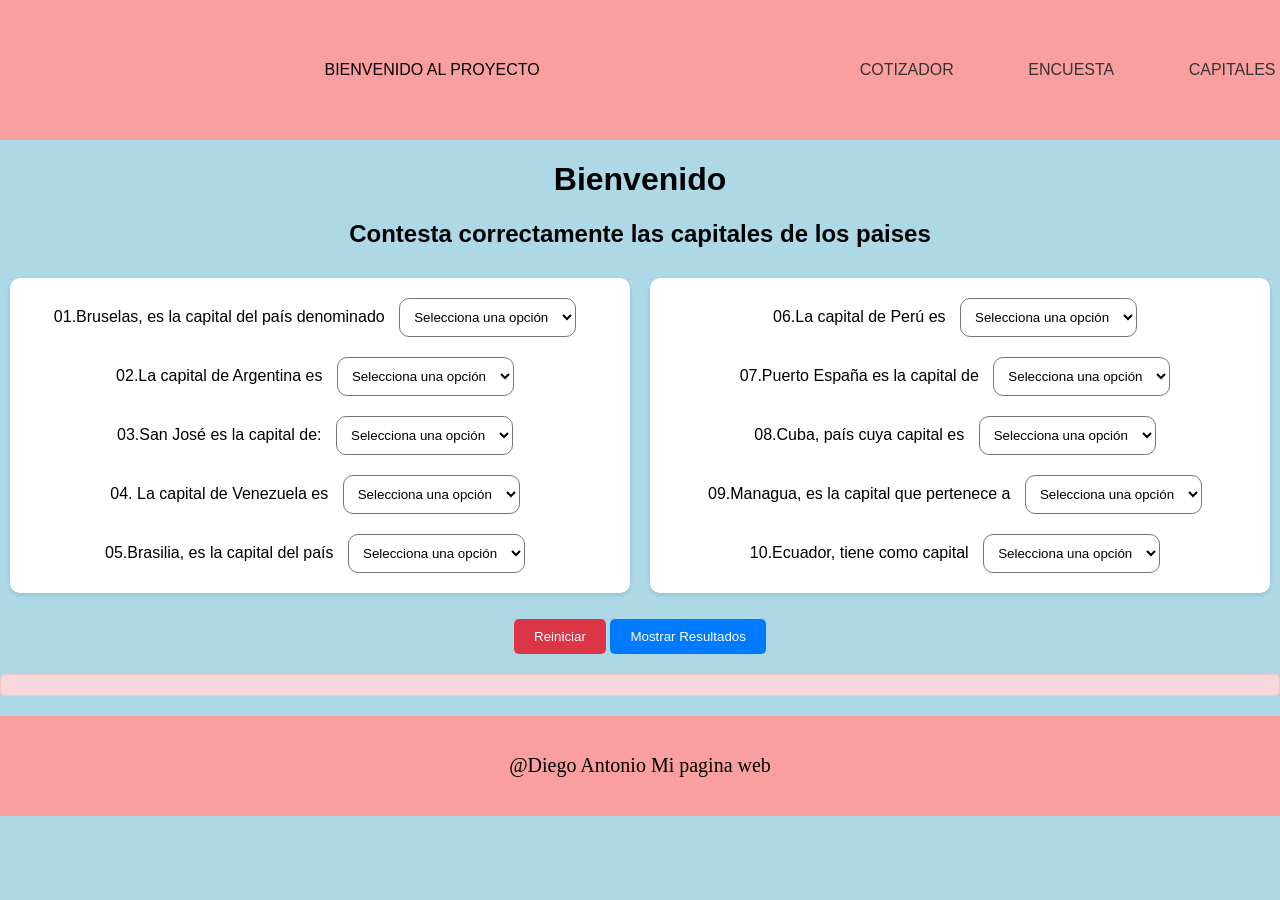
<file: combobox.html>
<!DOCTYPE html>
<html>
<head>
  <meta charset="utf-8">
  <title>Capitales de Países</title>
  <link rel="stylesheet" href="css/styles.css">
  <link rel="stylesheet" href="css/nuevo3.css">
  <link rel="stylesheet" href="css/por.css">
</head>

<body>
  <div class="top-container">
     
    <p>BIENVENIDO AL PROYECTO</p> <!-- Texto "POLLOS HERMANOS" -->
    <div >
      <nav class="navigation navbar navbar-expand-md navbar-dark ">
       
         <div class="collapse navbar-collapse" id="navbarsExample04">
            <ul class="navbar-nav mr-auto">
               <li >
                  <a class="nav-link" href="customizador.html">Cotizador</a>
               </li>
               <li >
                  <a class="nav-link1" href="inicio.html">Encuesta</a>
               </li>
               <li >
                  <a class="nav-link2" href="combobox.html">Capitales</a>
               </li>
              
            </ul>
         </div>
      </nav>
   </div>
</div>
<h1>Bienvenido</h1> <!-- Título en inglés -->
<h2>Contesta correctamente las capitales de los paises</h2>
  <div id="container" class="flex-container">
    <div class="left-column">
      <div class="question-container">
    <label for="pregunta1">01.Bruselas, es la capital del país denominado</label>
    <select name="respuesta1" id="pregunta1" class="question">
      <option value="">Selecciona una opción</option>
      <option value="incorrect">Guatemala</option>
          <option value="correct">Bélgica</option>
          <option value="incorrect">Buenos Aires</option>
          <option value="incorrect">Puerto Rico</option>
    </select>
    <span id="icon1"></span>
    <div id="feedback1"></div>

    <label for="pregunta2">02.La capital de Argentina es</label>
    <select name="respuesta2" id="pregunta2" class="question" >
      <option value="">Selecciona una opción</option>
      <option value="incorrect">Guatemala</option>
      <option value="incorrect">Belmopán</option>
      <option value="correct">Buenos Aires</option>
      <option value="incorrect">Puerto Rico</option>
    </select>
    <span id="icon2"></span>
    <div id="feedback2"></div>

    
    <label for="pregunta3">03.San José es la capital de:</label>
    <select name="respuesta3" id="pregunta3" class="question">
      <option value="">Selecciona una opción</option>
      <option value="incorrect">Brazil</option>
      <option value="incorrect">Argentina</option>
      <option value="correct">Puerto Rico</option>
      <option value="incorrect">Venezuela</option>
    </select>
    <span id="icon3"></span>
    <div id="feedback3"></div>
    
    <label for="pregunta4">04. La capital de Venezuela es</label>
    <select name="respuesta4" id="pregunta4" class="question" >
      <option value="">Selecciona una opción</option>
      <option value="incorrect">Tegucigalpa</option>
      <option value="incorrect">Managua</option>
      <option value="incorrect">panama</option>
      <option value="correct">Caracas</option>
    </select>
    <span id="icon4"></span>
    <div id="feedback4"></div>


   
    <label for="pregunta5">05.Brasilia, es la capital del país</label>
    <select name="respuesta5" id="pregunta5" class="question" >
      <option value="">Selecciona una opción</option>
      <option value="correct">Brazil</option>
      <option value="incorrect">Ecuador</option>
      <option value="incorrect">Paraguay</option>
      <option value="incorrect">Perú</option>
    </select>
    <span id="icon5"></span>
    <div id="feedback5"></div>
  </div> 
  </div>
  <div class="right-column">
    <div class="question-container">
    <label for="pregunta6">06.La capital de Perú es</label>
    <select name="respuesta6" id="pregunta6" class="question">
      <option value="">Selecciona una opción</option>
      <option value="incorrect">Sucre</option>
      <option value="incorrect">Bogota</option>
      <option value="incorrect">Montevideo </option>
      <option value="correct">Lima </option>
    </select>
    <span id="icon6"></span>
    <div id="feedback6"></div>
    
    
    <label for="pregunta7">07.Puerto España es la capital de</label>
    <select name="respuesta7" id="pregunta7" class="question">
      <option value="">Selecciona una opción</option>
      <option value="incorrect">surinam</option>
      <option value="incorrect">Bolivia</option>
      <option value="incorrect">Brasil</option>
      <option value="correct">Trinidad y Tobago</option>
    </select>
    <span id="icon7"></span>
    <div id="feedback7"></div>
    
    
    <label for="pregunta8">08.Cuba, país cuya capital es </label>
    <select name="respuesta8" id="pregunta8" class="question" >
      <option value="">Selecciona una opción</option>
      <option value="incorrect">Kingston</option>
      <option value="incorrect"> Santo Domingo</option>
      <option value="correct">La habana</option>
      <option value="incorrect">Castries</option>
    </select>
    <span id="icon8"></span>
    <div id="feedback8"></div>
    
   
    <label for="pregunta9">09.Managua, es la capital que pertenece a</label>
    <select name="respuesta9" id="pregunta9" class="question" >
      <option value="">Selecciona una opción</option>
      <option value="incorrect">Panamá</option>
      <option value="incorrect">Honduras</option>
      <option value="correct">Nicaragua</option>
      <option value="incorrect">Belice</option>
    </select>
    <span id="icon9"></span>
    <div id="feedback9"></div>
    
   
    <label for="pregunta10">10.Ecuador, tiene como capital</label>
    <select name="respuesta10" id="pregunta10" class="question"  >
      <option value="">Selecciona una opción</option>
      <option value="incorrect">Parabarimo</option>
      <option value="incorrect">Montevideo</option>
      <option value="incorrect">Asunción</option>
      <option value="correct">Quito</option>
    </select>
    <span id="icon10"></span>
    <div id="feedback10"></div>
    </div>
    
  </div>
  </div>


  <p id="puntuacion"></p>
  <button id="reiniciar" onclick="reiniciarValores()">Reiniciar</button>
  <button id="mostrarResultados" onclick="mostrarResultados()" disabled>Mostrar Resultados </button>

  <script src="js/text.js"></script>
  <div id="respuestasIncorrectas"></div>
  <div class="bottom-container">
     
    <p>@Diego Antonio Mi pagina web</p> <!-- Texto "POLLOS HERMANOS" -->
    <div >
      <nav class="navigation navbar navbar-expand-md navbar-dark ">
       
         
      </nav>
   </div>
</div>
</body>

</html>
</file>
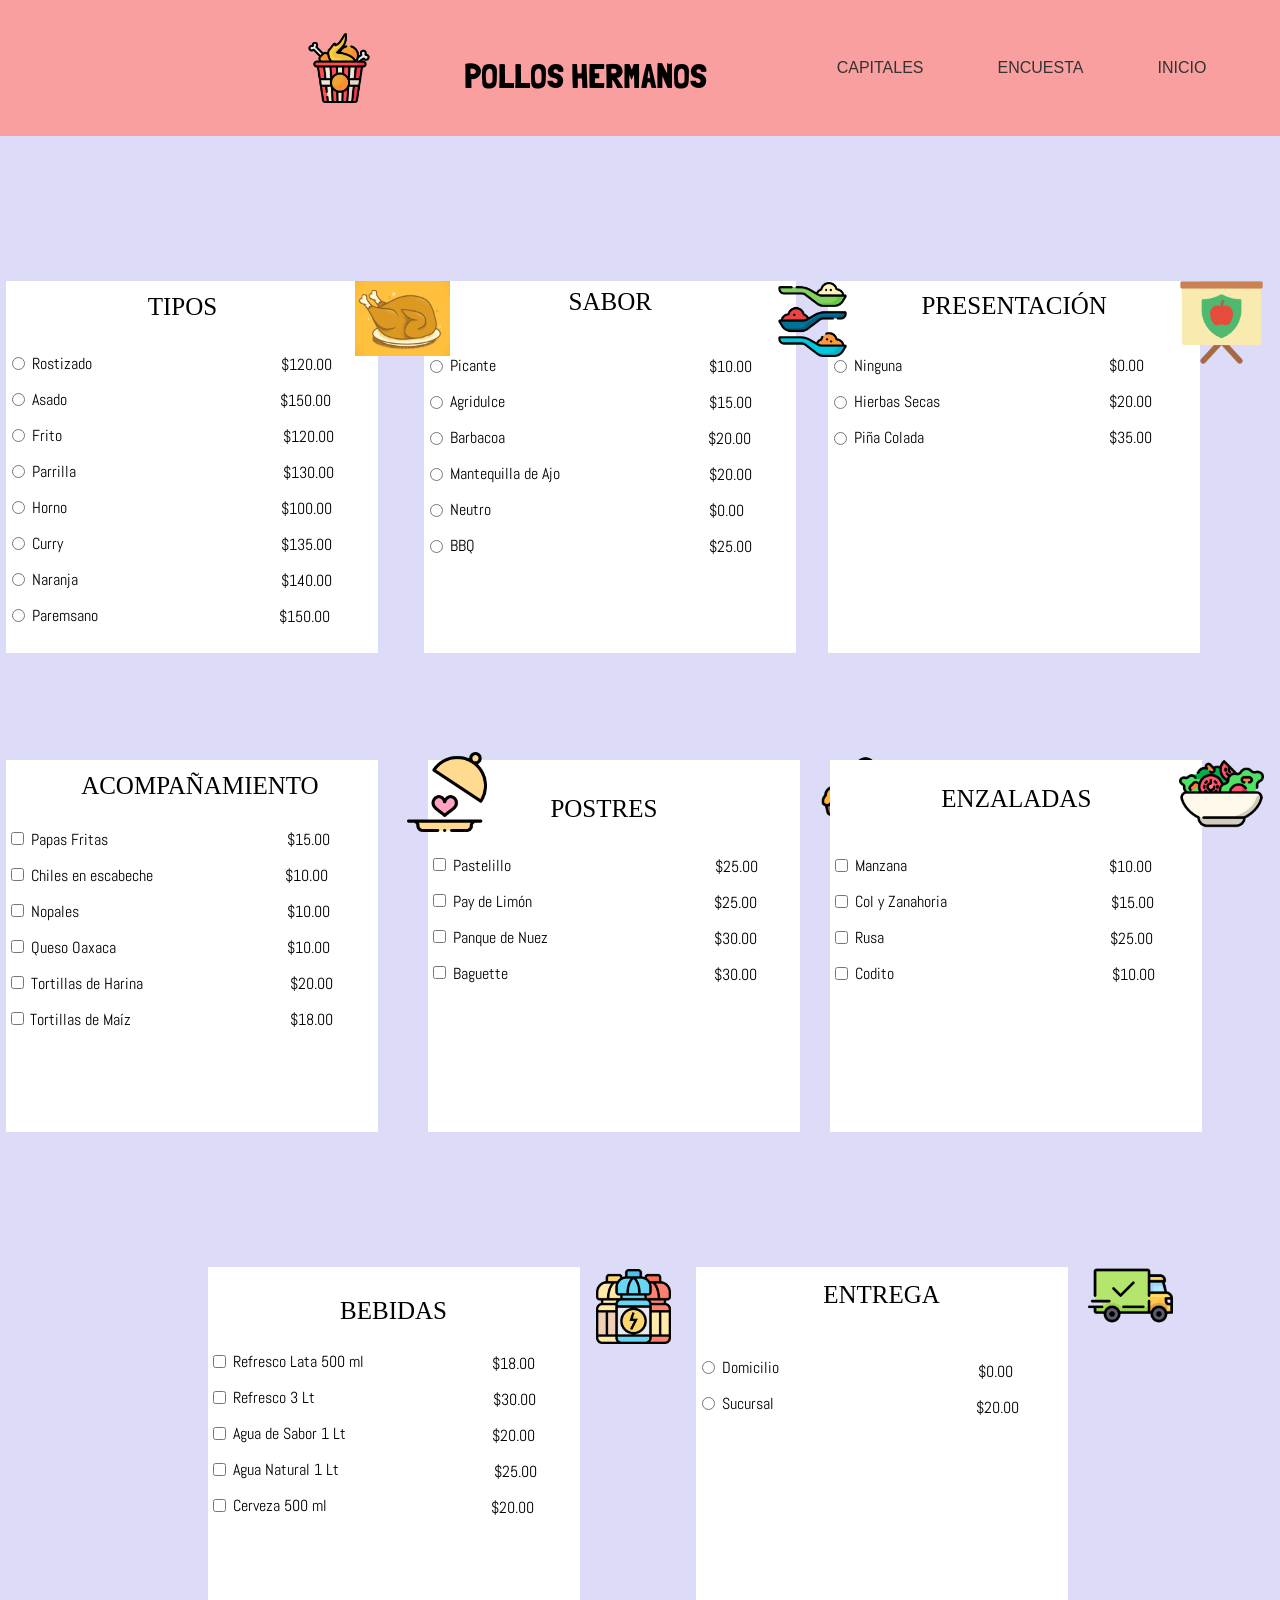
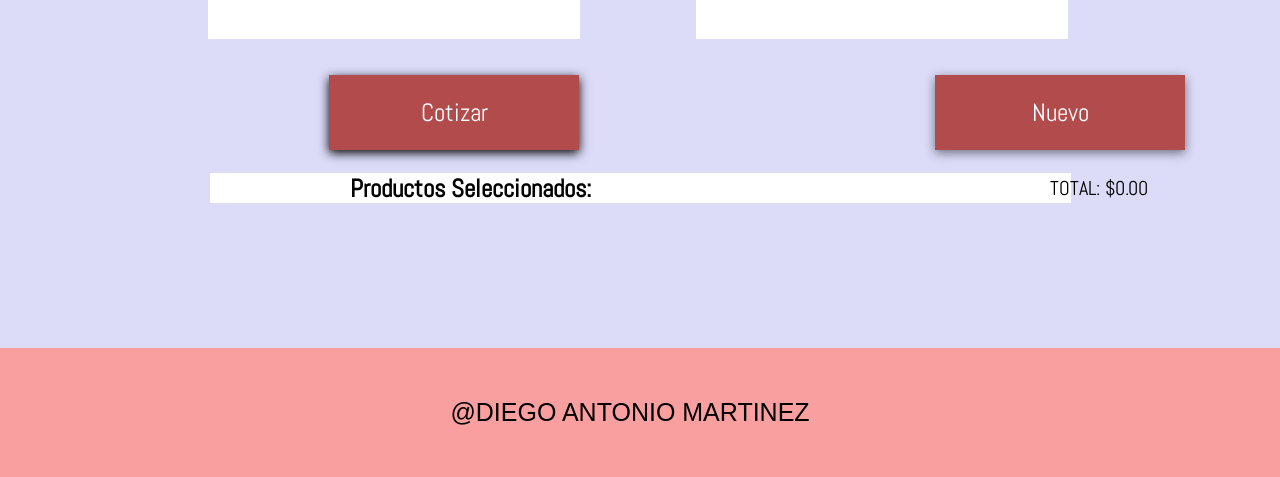
<file: customizador.html>
<!DOCTYPE html>
<html>
<head>
    <link rel="stylesheet" type="text/css" href="css/pollo.css">
    <link rel="stylesheet" type="text/css" href="css/por.css">
    <link rel="stylesheet" href="https://fonts.googleapis.com/css?family=Abel&display=swap">
    <link rel="stylesheet" href="https://fonts.googleapis.com/css?family=Roboto&display=swap">
    <link rel="stylesheet" href="https://fonts.googleapis.com/css2?family=Londrina+Solid:wght@400&display=swap" rel="stylesheet">
    <link rel="stylesheet" href="https://fonts.googleapis.com/css2?family=Abel:wght@400&display=swap" rel="stylesheet">
    <link rel="stylesheet" href="https://fonts.googleapis.com/css2?family=Roboto:wght@400&display=swap" rel="stylesheet">
  </head>
<body>
    <div class="top-container">
        <img src="img/pollo-frito.png" class="img-1" > <!-- Agrega la ruta de tu imagen -->
        <p>POLLOS HERMANOS</p> <!-- Texto "POLLOS HERMANOS" -->
        <div >
          <nav class="navigation navbar navbar-expand-md navbar-dark ">
           
             <div class="collapse navbar-collapse" id="navbarsExample04">
                <ul class="navbar-nav mr-auto">
                   <li >
                      <a class="nav-link" href="combobox.html">Capitales</a>
                   </li>
                   <li >
                      <a class="nav-link1" href="inicio.html">Encuesta</a>
                   </li>
                   <li >
                      <a class="nav-link2" href="original.html">Inicio</a>
                   </li>
                  
                </ul>
             </div>
          </nav>
       </div>
    </div>
    <br>
    <br>
    <br>
    <br>
    <br>
    <br>
    <br>
    <br>
    <div class="box-container">
      <div class="left-box box">
        <div id="questions-left">

            <p class="text1">TIPOS</p>
        <label>
          <input type="radio" name="radioOption">
          <span class="option-text1">Rostizado</span>
          <span class="option-price1">$120.00</span>
          <br>
        </label>
        <label>
          <input type="radio" name="radioOption">
          <span class="option-text2"> Asado  </span>
          <span class="option-price1">$150.00</span>
          <br>
          
        </label>
        <label>
          <input type="radio" name="radioOption">
          <span class="option-text3"> Frito  </span>
          <span class="option-price1">$120.00</span>
          <br>
        </label>
        <label>
          <input type="radio" name="radioOption">
          <span class="option-text4">Parrilla</span>
          <span class="option-price1">$130.00</span>
          
          <br>
        </label>
        <label>
          <input type="radio" name="radioOption">
          <span class="option-text5">Horno</span>
          <span class="option-price1">$100.00</span>
          <br>
        </label>
        <label>
          <input type="radio" name="radioOption">
          <span class="option-text6">Curry</span>
          <span class="option-price1">$135.00</span>
           
          <br>
        </label>
        <label>
          <input type="radio" name="radioOption">
          <span class="option-text7">Naranja</span>
          <span class="option-price1">$140.00</span>
          <br>
        </label>
        <label>
          <input type="radio" name="radioOption">
          <span class="option-text8">Paremsano</span>
          <span class="option-price1">$150.00</span>
            
          <br>
          <br>
        </label>
      </div>
      </div>
      <img src="img/POLLO 1.jpg" class="icon" alt="Icono 1">
      <div class="center-box box">
        <div id="questions-left">
          <p class="text2">SABOR</p>
          <label>
            <input type="radio" name="radioOption2">
            <span class="option-text9">Picante</span>
            <span class="option-price2">$10.00</span>
            
            <br>
          </label>
          <label>
            <input type="radio" name="radioOption2">
            <span class="option-text10">Agridulce</span>
            <span class="option-price2">$15.00</span>
           
            <br>
            
          </label>
          <label>
            <input type="radio" name="radioOption2">
            <span class="option-text11">Barbacoa</span>
            <span class="option-price2">$20.00</span>
       
            <br>
          </label>
          <label>
            <input type="radio" name="radioOption2">
            <span class="option-text12">Mantequilla de Ajo</span>
            <span class="option-price2">$20.00</span>
            
            <br>
          </label>
          <label>
            <input type="radio" name="radioOption2">
            <span class="option-text13">Neutro</span>
            <span class="option-price2">$0.00</span>
            
            <br>
          </label>
          <label>
            <input type="radio" name="radioOption2">
            <span class="option-text14">BBQ</span>
            <span class="option-price2">$25.00</span>
            
            <br>
          </label>
        </div>

      </div>
      <img src="img/sabor.png" class="icon2" alt="Icono 2">
      <div class="right-box box">
        <div id="questions-left">
          <p class="text3">PRESENTACIÓN</p>
          <label>
            <input type="radio" name="radioOption3">
            <span class="option-text15">Ninguna</span>
            <span class="option-price3">$0.00</span>
            <br>
          </label>
          <label>
            <input type="radio" name="radioOption3">
            <span class="option-text16">Hierbas Secas</span>
            <span class="option-price3">$20.00</span>
           
            <br>
            
          </label>
          <label>
            <input type="radio" name="radioOption3">
            <span class="option-text17">Piña Colada</span>
            <span class="option-price3">$35.00</span>
           
            <br>
          </label>
        </div>

      </div>
      <img src="img/presentacion.png" class="icon3" alt="Icono 3">
  </div>
  <div class="icons">
</div>
<br>
<br>
<br>
<br>
<br>
<div class="box-container">
  <div class="left-box box">
<!-- Contenido del cuadro con el icono de selección -->
<div class="selection-icon">
  <p class="text4">ACOMPAÑAMIENTO</p>
  <div class="options-container">
    <label>
        <input type="checkbox" name="options" value="option1">
        <span class="option-text18">Papas Fritas</span>
        <span class="option-price4">$15.00</span>
        <br>
    </label>
    <label>
        <input type="checkbox" name="options" value="option2">
        <span class="option-text19">Chiles en escabeche</span>
        <span class="option-price4">$10.00</span>
        <br>
    </label>
    <label>
      <input type="checkbox" name="options" value="option2">
      <span class="option-text20">Nopales</span>
      <span class="option-price4">$10.00</span>
      
  </label>
  <label>
    <input type="checkbox" name="options" value="option2">
    <span class="option-text21">Queso Oaxaca</span>
    <span class="option-price4">$10.00</span>
    <br>
</label>
<label>
  <input type="checkbox" name="options" value="option2">
  <span class="option-text22">Tortillas de Harina</span>
  <span class="option-price4">$20.00</span>
  <br>
</label>
<label>
  <input type="checkbox" name="options" value="option2">
  <span class="option-text23">Tortillas de Maíz</span>
  <span class="option-price4">$18.00</span>
  <br>
</label>
</div>
 
</div>
<img src="img/bandeja-de-comida.png" class="icon4" alt="Icono 2">
  </div>
  <div class="icons">
  </div>
  <div class="center-box box">
    <div class="selection-icon">
      <p class="text5">POSTRES</p>
      <div class="options-container">
        <label>
            <input type="checkbox" name="options2" value="option1">
            <span class="option-text24">Pastelillo</span>
            <span class="option-price5">$25.00</span>
            <br>
        </label>
        <label>
            <input type="checkbox" name="options2" value="option2">
            <span class="option-text25">Pay de Limón</span>
            <span class="option-price5">$25.00</span>
            <br>
        </label>
        <label>
          <input type="checkbox" name="options2" value="option2">
          <span class="option-text26">Panque de Nuez</span>
          <span class="option-price5">$30.00</span>
          <br>
      </label>
      <label>
        <input type="checkbox" name="options2" value="option2">
        <span class="option-text27">Baguette</span>
        <span class="option-price5">$30.00</span>
        <br>
    </label>
    </div>
  </div>
  <img src="img/dulces.png" class="icon5" alt="Icono 2">
  </div>
  <div class="icons">
  </div>
  <div class="right-box1 box">
    <div class="selection-icon">
      <p class="text6">ENZALADAS</p>
      <div class="options-container">
        <label>
            <input type="checkbox" name="options3" value="option1">
            <span class="option-text28">Manzana</span>
            <span class="option-price6">$10.00</span>
            <br>
        </label>
        <label>
            <input type="checkbox" name="options3" value="option2">
            <span class="option-text29">Col y Zanahoria</span>
            <span class="option-price6">$15.00</span>
            <br>
        </label>
        <label>
          <input type="checkbox" name="options3" value="option2">
          <span class="option-text30">Rusa</span>
          <span class="option-price6">$25.00</span>
          <br>
      </label>
      <label>
        <input type="checkbox" name="options3" value="option2">
        <span class="option-text31">Codito</span>
        <span class="option-price6">$10.00</span>
        <br>
    </label>
    </div>
  </div>
</div>
<img src="img/ensalada.png" class="icon7" alt="Icono ">
</div>
<div class="icons">
</div>
<br>
<br>
<br>
<br>
<br>
<div class="centered-icon-container">
  <div class="left-box box">
    <div class="selection-icon">
      <p class="text7">BEBIDAS</p>
      <div class="options-container">
        <label>
            <input type="checkbox" name="options4" value="option1">
            <span class="option-text32">Refresco Lata 500 ml</span>
            <span class="option-price7">$18.00</span>
            <br>
        </label>
        <label>
            <input type="checkbox" name="options4" value="option2">
            <span class="option-text33">Refresco 3 Lt</span>
            <span class="option-price7">$30.00</span>
            <br>
        </label>
        <label>
          <input type="checkbox" name="options4" value="option2">
          <span class="option-text34">Agua de Sabor 1 Lt</span>
          <span class="option-price7">$20.00</span>
          <br>
      </label>
      <label>
        <input type="checkbox" name="options4" value="option2">
        <span class="option-text35">Agua Natural 1 Lt</span>
        <span class="option-price7">$25.00</span>
        <br>
    </label>
    <label>
      <input type="checkbox" name="options4" value="option2">
      <span class="option-text36">Cerveza 500 ml</span>
      <span class="option-price7">$20.00</span>
      <br>
  </label>
    </div>
    </div>
  </div>
  <img src="img/bebida-energetica.png" class="icon9" alt="Icono 9">
  <div class="center-box box">
    <div id="questions-left">
      <p class="text8">ENTREGA</p>
      <label>
        <input type="radio" name="radioOption4">
        <span class="option-text37">Domicilio</span>
        <span class="option-price8">$0.00</span>
        <br>
      </label>
      <label>
        <input type="radio" name="radioOption4">
        <span class="option-text38">Sucursal</span>
        <span class="option-price8">$20.00</span>
        <br>
      </label>
    </div>
  </div>
  <img src="img/enviado.png" class="icon10" alt="Icono 10">
</div>
<br>
<br>
<br>
<br>
<br>
<div class="big-box" id="result-box" >
  <h2 class="abel-font">Productos Seleccionados:</h2>
  <ul id="selected-products"class="abel-font3"></ul>
  <ul id="delivery-result" class="result-item"></ul> <!-- Agregamos la clase "result-item" al nuevo elemento -->
  <p class="abel-font1">Total: $<span id="total-price"class="abel-font4">0.00</span></p>
</div>

<div class="button-container">
  <button class="button-left" id="cotizar">Cotizar</button>
  <button class="button-right" id="nuevo">Nuevo</button>
</div>
<br>
<br>
<br>
<br>
<br>

<!-- Nuevo div para diseño similar al de POLLOS HERMANOS -->
<div class="bottom-container">
  <p>@Diego Antonio Martinez</p>
</div>

<script src="js/pollo.js"></script>
</body>
</html>
</file>
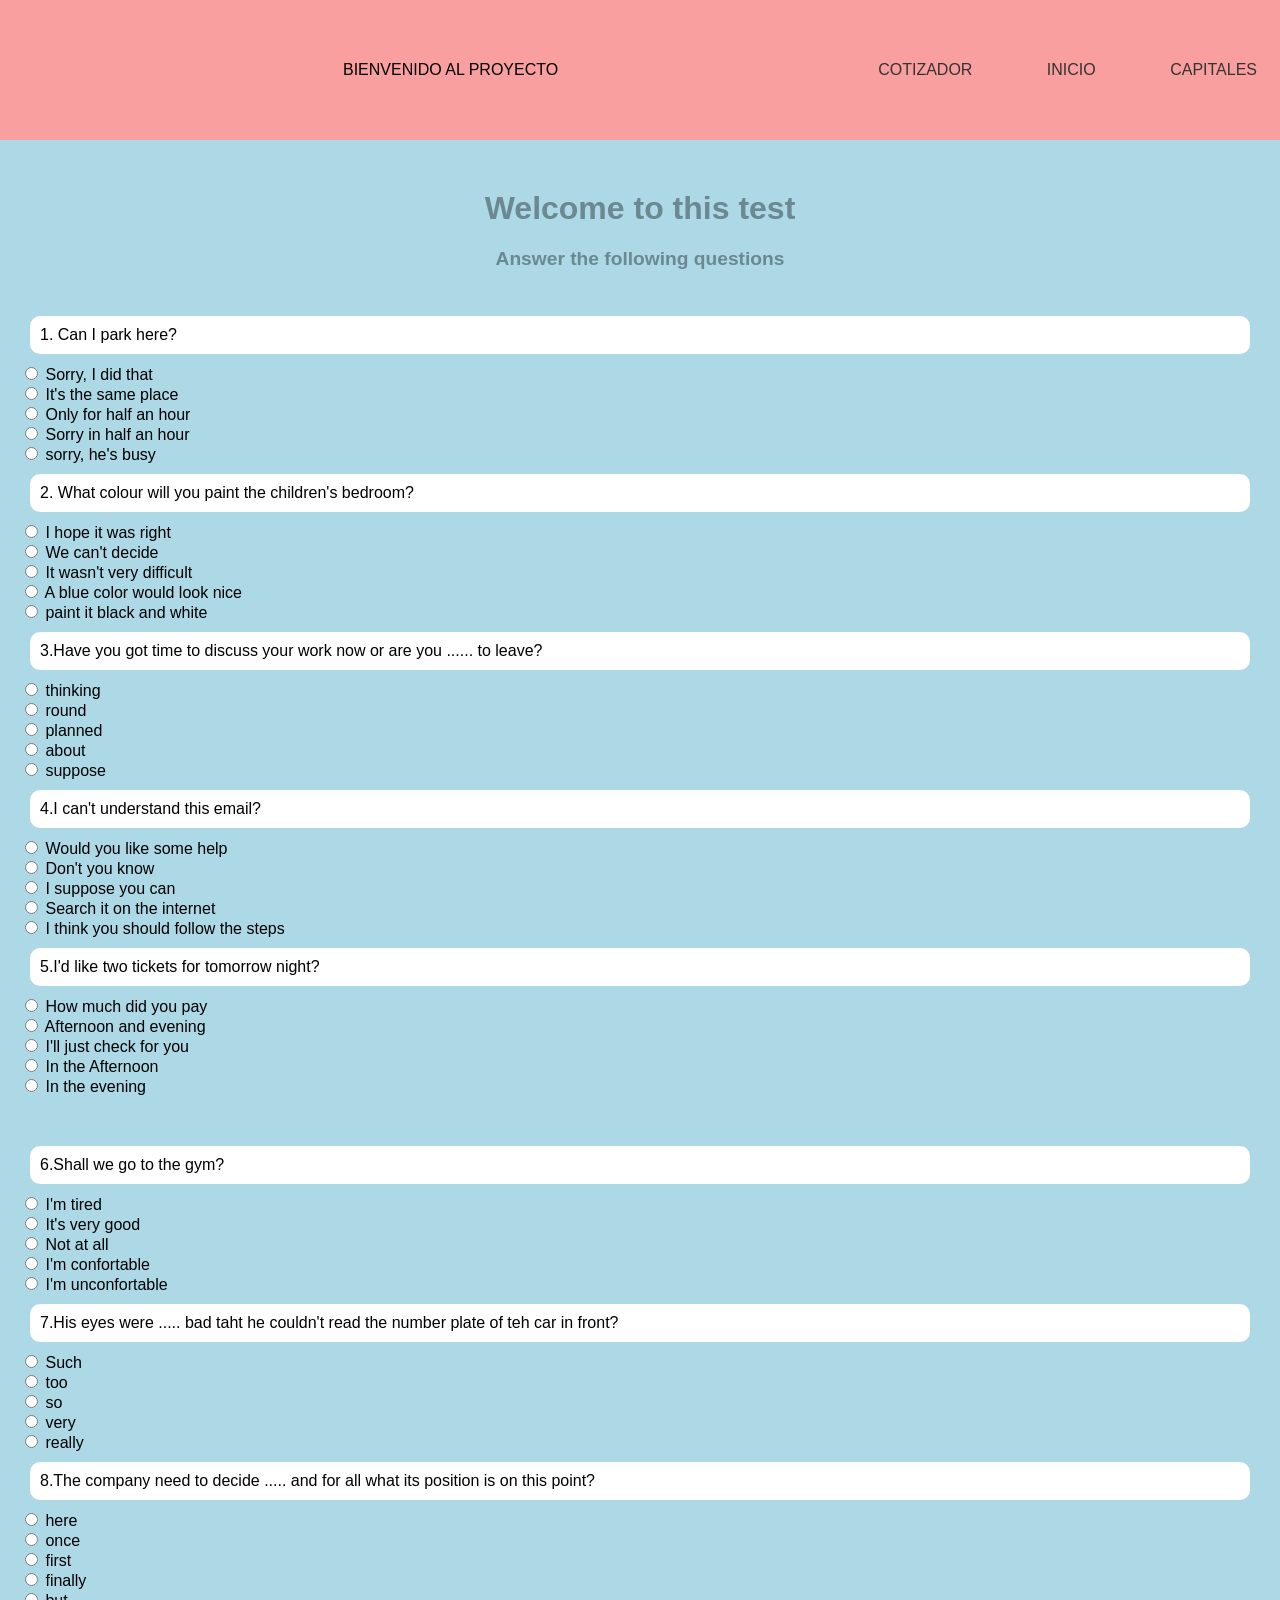
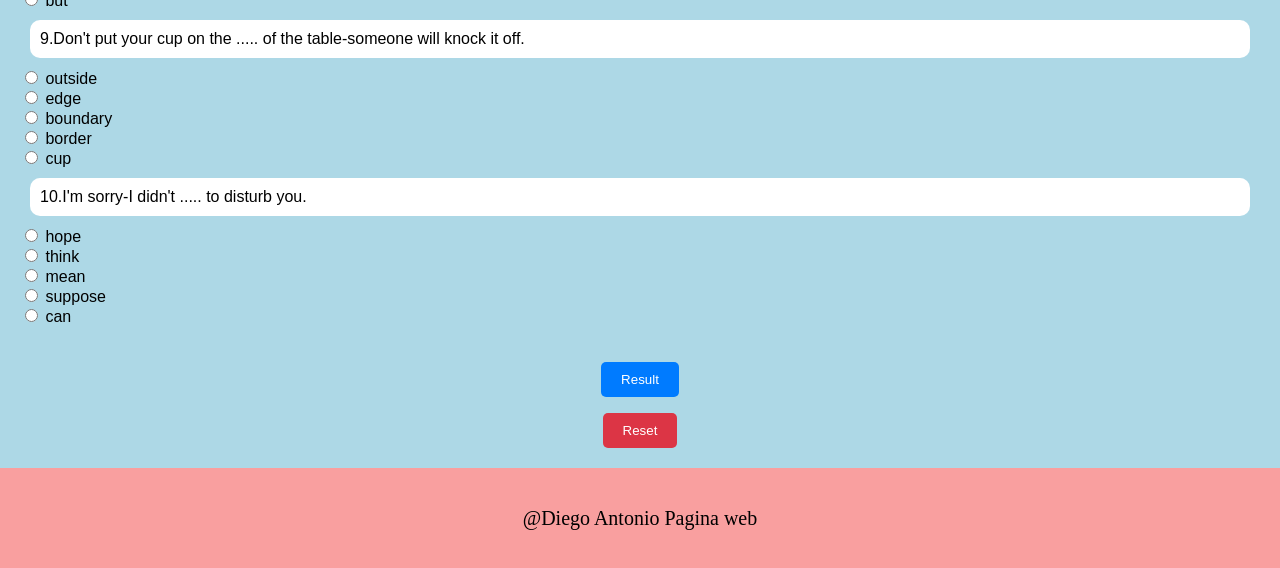
<file: inicio.html>
<!DOCTYPE html>
<html lang="en">

<head>
    <meta charset="UTF-8">
    <meta name="viewport" content="width=device-width, initial-scale=1.0">
    <link rel="stylesheet" href="css/styless.css">
    <link rel="stylesheet" href="css/nuevo2.css">
    <link rel="stylesheet" type="text/css" href="css/por.css">
    
</head>
<body>
    <div class="top-container">
     
        <p>BIENVENIDO AL PROYECTO</p> <!-- Texto "POLLOS HERMANOS" -->
        <div >
          <nav class="navigation navbar navbar-expand-md navbar-dark ">
           
             <div class="collapse navbar-collapse" id="navbarsExample04">
                <ul class="navbar-nav mr-auto">
                   <li >
                      <a class="nav-link" href="customizador.html">Cotizador</a>
                   </li>
                   <li >
                      <a class="nav-link1" href="original.html">Inicio</a>
                   </li>
                   <li >
                      <a class="nav-link2" href="combobox.html">Capitales</a>
                   </li>
                  
                </ul>
             </div>
          </nav>
       </div>
    </div>
    <title>Test your English</title>
    <h1>Welcome to this test</h1> <!-- Título en inglés -->
    <h2>Answer the following questions</h2>
    <div id="container">
       
    </div>
        <div id="questions-left">
        <p class="question">1. Can I park here? </p>
        <div>
            <input type="radio" name="grupo1" value="0" id="valor1"  >
            <label for="valor1">Sorry, I did that</label>
        </div>
        <div>
            <input type="radio" name="grupo1" value="0" id="valor2">
            <label for="valor2">It's the same place</label>
        </div>
        <div>
            <input type="radio" name="grupo1" value="1" id="valor3">
            <label for="valor3">Only for half an hour</label>
        </div>
        <div>
            <input type="radio" name="grupo1" value="0" id="valor4">
            <label for="valor4">Sorry in half an hour</label>
        </div>
        <div>
            <input type="radio" name="grupo1" value="0" id="valor5">
            <label for="valor5">sorry, he's busy</label>
        </div>
        <p class="question">2. What colour will you paint the children's bedroom? </p>
        <div>
            <input type="radio" name="grupo2" value="0" id="valor6" >
            <label for="valor6">I hope it was right</label>
        </div>
        <div>
            <input type="radio" name="grupo2" value="1" id="valor7">
            <label for="valor7">We can't decide</label>
        </div>
        <div>
            <input type="radio" name="grupo2" value="0" id="valor8">
            <label for="valor8">It wasn't very difficult</label>
        </div>
        <div>
        <input type="radio" name="grupo2" value=0 id="valor9">
        <label for="valor9">A blue color would look nice</label>
    </div>
     <div>
        <input type="radio" name="grupo2" value=0 id="valor10" >
        <label for="valor10">paint it black and white</label>
    </div>
    <p class="question">3.Have you got time to discuss your work now or are you ...... to leave?</p>
    <div>
        <input type="radio" name="grupo3" value=0 id="valor11" >
        <label for="valor11">thinking</label>
    </div>
    <div>
        <input type="radio" name="grupo3" value=0 id="valor12">
        <label for="valor12">round</label>
    </div>
    <div>
        <input type="radio" name="grupo3" value=0 id="valor13">
        <label for="valor13">planned</label>
    </div>
     <div>
        <input type="radio" name="grupo3" value=1 id="valor14">
        <label for="valor14">about</label>
    </div>
     <div>
        <input type="radio" name="grupo3" value=0 id="valor15" >
        <label for="valor15">suppose</label>
    </div>
    <p class="question">4.I can't understand this email? </p>
    <div>
        <input type="radio" name="grupo4" value=1 id="valor16">
        <label for="valor16">Would you like some help</label>
    </div>
    <div>
        <input type="radio" name="grupo4" value=0 id="valor17">
        <label for="valor17">Don't you know</label>
    </div>
    <div>
        <input type="radio" name="grupo4" value=0 id="valor18">
        <label for="valor18">I suppose you can</label>
    </div>
     <div>
        <input type="radio" name="grupo4" value=0 id="valor19" >
        <label for="valor19">Search it on the internet</label>
    </div>
     <div>
        <input type="radio" name="grupo4" value=0 id="valor20" >
        <label for="valor20">I think you should follow the steps</label>
    </div>
    <p class="question">5.I'd like two tickets for tomorrow night?</p>
    <div>
        <input type="radio" name="grupo5" value=0 id="valor21" >
        <label for="valor21">How much did you pay</label>
    </div>
    <div>
        <input type="radio" name="grupo5" value=0 id="valor22" >
        <label for="valor22">Afternoon and evening</label>
    </div>
    <div>
        <input type="radio" name="grupo5" value=1 id="valor23">
        <label for="valor23">I'll just check for you</label>
    </div>
 <div>
        <input type="radio" name="grupo5" value=0 id="valor24" >
        <label for="valor24">In the Afternoon</label>
    </div>
     <div>
        <input type="radio" name="grupo5" value=0 id="valor25" >
        <label for="valor25">In the evening</label>
    </div>
    <div id="questions-right"></div>
    <p class="question">6.Shall we go to the gym?</p>
    <div>
        <input type="radio" name="grupo6" value=1 id="valor26" >
        <label for="valor26">I'm tired</label>
    </div>
    <div>
        <input type="radio" name="grupo6" value=0 id="valor27" >
        <label for="valor27">It's very good</label>
    </div>
    <div>
        <input type="radio" name="grupo6" value=0 id="valor28" >
        <label for="valor28">Not at all</label>
    </div>
 <div>
        <input type="radio" name="grupo6" value=0 id="valor29" >
        <label for="valor29">I'm confortable</label>
    </div>
    <div>
        <input type="radio" name="grupo6" value=0 id="valor30" >
        <label for="valor30">I'm unconfortable</label>
    </div>
    <p class="question">7.His eyes were ..... bad taht he couldn't read the number plate of teh car in front?</p>
    <div>
        <input type="radio" name="grupo7" value=0 id="valor31" >
        <label for="valor31">Such</label>
    </div>
    <div>
        <input type="radio" name="grupo7" value=0 id="valor32">
        <label for="valor32">too</label>
    </div>
    <div>
        <input type="radio" name="grupo7" value=1 id="valor33" >
        <label for="valor33">so</label>
    </div>
    <div>
        <input type="radio" name="grupo7" value=0 id="valor34" >
        <label for="valor34">very</label>
    </div>
 <div>
        <input type="radio" name="grupo7" value=0 id="valor35" >
        <label for="valor35">really</label>
    </div>
    <p class="question">8.The company need to decide ..... and for all what its position is on this point?</p>
    <div>
        <input type="radio" name="grupo8" value=0 id="valor36" >
        <label for="valor36">here</label>
    </div>
    <div>
        <input type="radio" name="grupo8" value=1 id="valor37" >
        <label for="valor37">once</label>
    </div>
    <div>
        <input type="radio" name="grupo8" value=0 id="valor38" >
        <label for="valor38">first</label>
    </div>
    <div>
        <input type="radio" name="grupo8" value=0 id="valor39" >
        <label for="valor39">finally</label>
    </div>
 <div>
        <input type="radio" name="grupo8" value=0 id="valor40" >
        <label for="valor40">but</label>
    </div>
    <p class="question">9.Don't put your cup on the ..... of the table-someone will knock it off.</p>
    <div>
        <input type="radio" name="grupo9" value=0 id="valor41" >
        <label for="valor41">outside</label>
    </div>
    <div>
        <input type="radio" name="grupo9" value=1 id="valor42" >
        <label for="valor42">edge</label>
    </div>
    <div>
        <input type="radio" name="grupo9" value=0 id="valor43" >
        <label for="valor43">boundary</label>
    </div>
    <div>
        <input type="radio" name="grupo9" value=0 id="valor44" >
        <label for="valor44">border</label>
    </div>
     <div>
        <input type="radio" name="grupo9" value=0 id="valor45" >
        <label for="valor46">cup</label>
    </div>
    <p class="question">10.I'm sorry-I didn't ..... to disturb you.</p>
    <div>
        <input type="radio" name="grupo10" value=0 id="valor46" >
        <label for="valor46">hope</label>
    </div>
    <div>
        <input type="radio" name="grupo10" value=0 id="valor47">
        <label for="valor47">think</label>
    </div>
    <div>
        <input type="radio" name="grupo10" value=1 id="valor48" >
        <label for="valor48">mean</label>
    </div>
<div>
        <input type="radio" name="grupo10" value=0 id="valor49" >
        <label for="valor49">suppose</label>
    </div>
     <div>
        <input type="radio" name="grupo10" value=0 id="valor50"  >
        <label for="valor50">can</label>
    </div>
   </div>

    <p><button id='enviar'>Result</button></p>  
    <p id='result'></p>
    <button id='reset'>Reset</button>
    <div class="bottom-container">
        <p>@Diego Antonio Pagina web</p> <!-- Texto "POLLOS HERMANOS" -->
        <nav class="navigation navbar navbar-expand-md navbar-dark ">
         
           
        </nav>
     </div>
    <script src="js/scrip.js"></script>
   
</body>
</html>
</file>
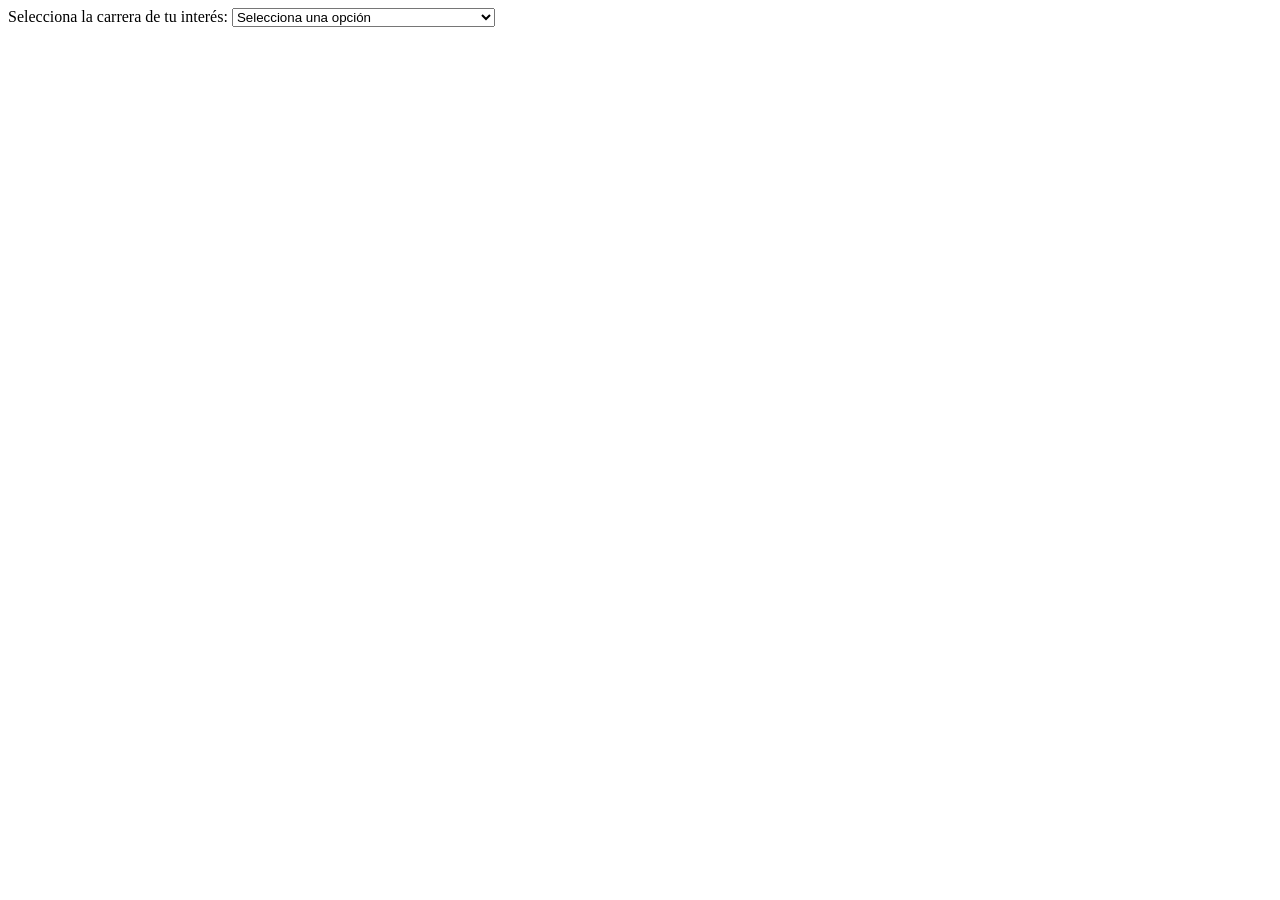
<file: prueba.html>
<html>
  <head>
    <meta charset="utf-8">
    <title>ComboBox</title>
  </head>
  <body>
    
    <label for="carreraseleccion">Selecciona la carrera de tu interés:</label>

  <select name="carrera" id="carreraseleccion" onchange="ShowSelected();">
    <option value="">Selecciona una opción</option>
    <option value="isw">Ingeniería en software</option>
    <option value="ni">Licenciatura en negocios internacionales</option>
    <option value="if">Ingeniería en finanzas</option>
    <option value="la">Licenciatura en administración</option>
    <option value="tic">Ingeniería en TIC</option>
    <option value="nano">Ingeniería en nanotecnología</option>
  </select>
  <p id='textosalidauno'></p>
  <p id='textosalidados'></p>
  <script src="js/prueba.js">
  </script>
  </body>
</html>
</file>
<file: css/styles.css>
@charset "UTF-8";
body {
    background-color: lightblue; /* Fondo de color azul celeste */
    font-family: Arial, sans-serif; /* Fuente sans-serif */
    text-align: center; /* Texto centrado en el cuerpo */
}

#container {
    display: flex;
    flex-wrap: wrap;
}

#questions-left {
    flex: 1; /* Ocupa el 50% del ancho en dispositivos móviles */
    padding: 20px;
    text-align: left; /* Alinea el texto a la izquierda */
}

#questions-right {
    flex: 1; /* Ocupa el 50% del ancho en dispositivos móviles */
    padding: 20px;
    text-align: left; /* Alinea el texto a la izquierda */
}

.question {
    background-color: white;
    padding: 10px;
    margin: 10px;
    border-radius: 10px; /* Bordes redondeados */
}

.button {
    background-color: #4CAF50; /* Color verde para los botones */
    color: white;
    padding: 10px 20px;
    border: none;
    border-radius: 5px; /* Bordes redondeados para los botones */
    cursor: pointer;
}

#reiniciar {
    text-align: center;
}
/* Estilos para el botón 'Enviar resultados' */
#mostrarResultados {
    background-color: #007BFF; /* Cambia el color de fondo a tu preferencia */
    color: #fff; /* Cambia el color del texto a tu preferencia */
    padding: 10px 20px; /* Ajusta el espaciado interno según tus necesidades */
    border: none;
    border-radius: 5px; /* Agrega bordes redondeados */
    cursor: pointer;
}

#mostrarResultados:hover {
    background-color: #0056b3; /* Cambia el color de fondo al pasar el mouse sobre el botón */
}

/* Estilos para el botón 'Reiniciar' */
#reiniciar {
    background-color: #DC3545; /* Cambia el color de fondo a tu preferencia */
    color: #fff; /* Cambia el color del texto a tu preferencia */
    padding: 10px 20px; /* Ajusta el espaciado interno según tus necesidades */
    border: none;
    border-radius: 5px; /* Agrega bordes redondeados */
    cursor: pointer;
}

#reiniciar:hover {
    background-color: #a71d2a; /* Cambia el color de fondo al pasar el mouse sobre el botón */
}
/* Estilos para centrar y embellecer h1 y h2 */
/* Estilos para los cuadros blancos alrededor de las preguntas */
.question-container {
    background-color: white;
    padding: 10px;
    margin: 10px;
    border-radius: 10px;
    box-shadow: 0 2px 4px rgba(0, 0, 0, 0.1); /* Sombra suave */
  }
  
  /* Estilos para las columnas izquierda y derecha */
  .left-column, .right-column {
    flex: 1;
  }
  .left-column .question-container:nth-child(-n+5) {
    order: 1;
  }
  /* Alinea y ordena las preguntas del 6 al 10 en la columna derecha */
.right-column .question-container:nth-child(n+6) {
    order: 2;
  }
  /* Estilos para el contenedor principal */
  .flex-container {
    display: flex;
    flex-wrap: wrap;
    justify-content: space-between;
  }
  .success-icon {
    color: green;
    font-size: 1.2em;
  }
  
  .error-icon {
    color: red;
    font-size: 1.2em;
  }
  /* Estilo para redimensionar los iconos */
.icono-img {
    width: 24px; /* Ajusta el ancho a tu preferencia */
    height: 24px; /* Ajusta la altura a tu preferencia */
  }
  #respuestasIncorrectas {
    margin-top: 20px;
    padding: 10px;
    background-color: #f8d7da; /* Fondo rojo claro para indicar respuestas incorrectas */
    border: 1px solid #f5c6cb; /* Borde rojo más oscuro */
    border-radius: 5px;
    color: #721c24; /* Texto rojo oscuro */
}


#respuestasIncorrectas ul {
    padding-left: 20px;
    margin: 5px 0;
}

#respuestasIncorrectas li {
    list-style-type: decimal; /* Usa números para las respuestas incorrectas */
    margin-bottom: 5px;
}
</file>
<file: css/nuevo3.css>
/* Ajuste para que la página no tenga desplazamiento vertical */
body{
    margin: 0;
    padding: 0;
    overflow-x: hidden; /* Evitar desplazamiento horizontal */
}
.top-container {
    background-color: #F99F9F;
    color: #000000;
    padding: 20px;
    width: 100%;
    height: 100px;
    display: flex;
    align-items: center;
    justify-content: center;
}


.img-1 {
    width: 70px;
    height: 70px;
    margin-left: -250px;
    position: relative;
    left: 200px;
}

img {
    width: 70px;
    height: 70px;
    margin-left: -300px;
}

.box-container {
    display: flex;
    justify-content: space-between;
    align-items: center;
    flex-wrap: wrap;
    width: 99%; /* Cambié el ancho al 100% para que se ajuste al ancho de la pantalla */
    padding: 1px;
}

/* Mantén tus estilos existentes para los resultados, probablemente algo similar a esto: */
.abel-font {
    font-family: 'Abel', sans-serif;
    font-size: 25px;
    position: absolute;
    left: 350px;
    /* Otros estilos si los tienes */
}

.abel-font1 {
    font-family: 'Roboco', sans-serif;
    font-size: 20px;
    position: absolute;
    left: 950px;
    /* Otros estilos si los tienes */
}

.abel-font3 {
    font-family: 'Roboco', sans-serif;
    font-size: 15px;
    position: relative;
    left: 35px;
    /* Otros estilos si los tienes */
}

.bottom-container {
    background-color: #F99F9F;
    height: 100px;
    display: flex;
    flex-direction: column;
    align-items: center;
    justify-content: center;
    text-align: center;
    margin-top: auto; /* Ajuste el margen superior a "auto" para que se coloque al final */
    font-family: 'Cambria', Cochin, Georgia, Times, 'Times New Roman', serif;
    font-size: 20px;
    bottom: 0;
    width: 100%; /* Ajusta el ancho según tu diseño */
    box-sizing: border-box; /* Incluye el padding y el borde en el ancho total */
}

/* Estilos para el texto "BIENVENIDO AL PROYECTO" */
.welcome-text-container {
    margin-top: 20px; /* Ajusta el margen superior según tu preferencia */
}

.welcome-text {
    font-size: 30px;
    font-family: 'Arial';
    margin: 10px; /* Ajusta el margen según tu preferencia */
}

/* Elimina el margen predeterminado de los párrafos dentro de .bottom-container */
.bottom-container p {
    margin: 0;
}
</file>
<file: css/por.css>
/* Ajustes al final de tu archivo CSS */



.navigation.navbar-dark .navbar-nav .nav-link {
    font-family: 'Open Sans',sans-serif;
    margin: 0 20px; /* Reducí el margen */
    color: #333333;
    font-size: 16px; /* Tamaño de fuente */
    font-weight: 500;
    line-height: 20px;
    text-transform: uppercase;
    text-decoration: none; /* Quita el subrayado */
    list-style: none; /* Elimina los puntos de la lista */
        padding: 0; /* Elimina el relleno predeterminado de la lista */
        position: relative;left: 300px;
}

.navigation.navbar-dark .navbar-nav .nav-link1{
    font-family: 'Open Sans',sans-serif;
    margin: 0 20px; /* Reducí el margen */
    color: #333333;
    font-size: 16px; /* Tamaño de fuente */
    line-height: 20px;
    font-weight: 500;
    list-style: none; /* Elimina los puntos de la lista */
        padding: 0; /* Elimina el relleno predeterminado de la lista */
    text-transform: uppercase;
    text-decoration: none; /* Quita el subrayado */
    position: relative;left: 310px; 
  
        
}
.navigation.navbar-dark .navbar-nav .nav-link2{
    font-family: 'Open Sans',sans-serif;
    margin: 0 20px; /* Reducí el margen */
    color: #333333;
    font-size: 16px; /* Tamaño de fuente */
    line-height: 20px;
    font-weight: 500;
    text-transform: uppercase;
    text-decoration: none; /* Quita el subrayado */
position: relative;left: 320px;
list-style: none; /* Elimina los puntos de la lista */
padding: 0; /* Elimina el relleno predeterminado de la lista */

}


/* Estilo para el contenedor de los enlaces */
.col-md-10.offset-md-1 {
    margin-top: 20px; /* Ajusta el margen superior según sea necesario */
}

/* Estilo para el fondo del contenedor de los enlaces */

/* Estilo para el pie de página */
.bottom-container {
    text-align: center;
    margin-top: 20px;

}
.navigation.navbar-dark .navbar-nav {
    list-style: none; /* Elimina los puntos de la lista */
    padding: 0; /* Elimina el relleno predeterminado de la lista */
}

.navigation.navbar-dark .navbar-nav li {
    display: inline-block; /* Muestra los elementos de la lista en línea */
    margin-right: 20px; /* Ajusta el espacio entre los enlaces */
}
</file>
<file: css/pollo.css>
/* Ajuste para que la página no tenga desplazamiento vertical */
body {
    margin: 0;
    padding: 0;
    background-color: rgb(220, 220, 249);
    display: flex;
    flex-direction: column;
    align-items: center;
    justify-content: flex-start;
    height: 100vh;
    overflow-x: hidden; /* Evitar desplazamiento horizontal */
    overflow-y: scroll; /* Permitir desplazamiento vertical */
    
        margin-bottom: 900px; /* Ajusta el valor según sea necesario para cubrir completamente el contenedor inferior */

}

.top-container {
    background-color: #F99F9F;
    color: #000000;
    padding: 20px;
    width: 100%;
    height: 100px;
    display: flex;
    align-items: center;
    justify-content: center;
}

p{
    font-family: 'Londrina solid',cursive;
    font-size: 35px;
    color: #000000;
    text-transform: uppercase;
    text-align: center;
    margin-bottom: 20px;
    margin-left: 100px;
    position: relative;left: 190px;
}
.img-1{
    width: 70px;
    height: 70px;
    margin-left: -250px;
    position: relative;left: 200px;
}
img {
    width: 70px;
    height: 70px;
    margin-left: -300px;
    
}
.box-container {
    display: flex;
    justify-content: space-between;
    align-items: center;
    flex-wrap: wrap;
    width: 99%; /* Cambié el ancho al 100% para que se ajuste al ancho de la pantalla */
    padding: 1px;
}
.right-box1{
    position: relative;
    left: -19px;
}
.box {
    width: 370px;
    height: 370px;
    background-color: #fff;
    border: 1px solid #ffffff;
    margin: 0 15px 15px 0; /* Añadí margen derecho para crear espacio entre los cuadros */
    display: flex;
    flex-direction: row;
    align-items: center;
}
/* Estilo específico para los elementos <p> dentro de .box */
.box .text1 {
    font-family: 'Londrina ';
    font-size: 25px; /* Tamaño de fuente personalizado */
    line-height: 1.5; /* Espaciado entre líneas personalizado */
   position: relative; left: -60px; ; top: -10px;
}
.box .text2 {
    font-family: 'Londrina ';
    font-size: 25px; /* Tamaño de fuente personalizado */
    line-height: 1.5; /* Espaciado entre líneas personalizado */
    position: relative; left: -50px; ; top: -60px;
}
.box .text3 {
    font-family: 'Londrina ';
    font-size: 25px; /* Tamaño de fuente personalizado */
    line-height: 1.5; /* Espaciado entre líneas personalizado */
    position: relative; left: -50px; ; top: -110px;
}
.box .text4 {
    font-family: 'Londrina ';
    font-size: 25px; /* Tamaño de fuente personalizado */
    line-height: 1.5; /* Espaciado entre líneas personalizado */
    position: relative; left: -65px; ; top: -55px;
}
.box .text5 {
    font-family: 'Londrina ';
    font-size: 25px; /* Tamaño de fuente personalizado */
    line-height: 1.5; /* Espaciado entre líneas personalizado */
    position: relative; left: -50px; ; top: -68px;
}
.box .text6 {
    font-family: 'Londrina ';
    font-size: 25px; /* Tamaño de fuente personalizado */
    line-height: 1.5; /* Espaciado entre líneas personalizado */
    position: relative; left: -50px; ; top: -78px;
}
.box .text7 {
    font-family: 'Londrina ';
    font-size: 25px; /* Tamaño de fuente personalizado */ /* Espaciado entre líneas personalizado */
    position: relative; left: -50px; top: -55px;
}
.box .text8 {
    font-family: 'Londrina ';
    font-size: 25px; /* Tamaño de fuente personalizado */
    line-height: 1.5; /* Espaciado entre líneas personalizado */
    position: relative; left:-50px; ; top: -125px;
}
/* Estilo para los iconos */
.icon {
    width: 70px;
    height: 70px;
    margin-right: 10px; /* Añadí un margen derecho para separar los iconos de los cuadros */
    transform: scaleX(-1); /* Voltear el icono horizontalmente */
    margin-right: -66px; /* Ajusta el margen derecho si es necesario */
    margin-left: -75px; /* Ajusta el margen izquierdo para mover los iconos a la izquierda */
position: relative;top: -8.9px;
}

/* Estilo específico para el icono central que mira a la izquierda */
.icon1 {
    width: 70px;
    height: 70px;
    margin-right: 10px; /* Añadí un margen derecho para separar los iconos de los cuadros */
    transform: scaleX(-1); /* Voltear el icono horizontalmente */

}
.icons {
    
    justify-content: space-between; /* Espacio entre los iconos */
    align-items: center;
}
.icons1 {
    
    justify-content: space-between; /* Espacio entre los iconos */
    align-items: center;
}
.icon {
    width: 95px; /* Ajusta el ancho de los iconos según tus necesidades */
    height: 75px; /* Ajusta la altura de los iconos según tus necesidades */
    margin-bottom: 295px; /* Ajusta el margen inferior para acercar los iconos a los cuadros */
    margin-right: -66px; /* Ajusta el margen derecho si es necesario */
    margin-left: -75px; /* Ajusta el margen izquierdo para mover los iconos a la izquierda */
position: relative;left: -1.59px;
}
.icon2 {
    width: 75px; /* Ajusta el ancho de los iconos según tus necesidades */
    height: 75px; /* Ajusta la altura de los iconos según tus necesidades */
    margin-bottom: 290px; /* Ajusta el margen inferior para acercar los iconos a los cuadros */
    margin-right: -60px; /* Ajusta el margen derecho si es necesario */
    margin-left: -75px; /* Ajusta el margen izquierdo para mover los iconos a la izquierda */
position: relative; top: -10px;
}
.icon3 {
    width: 85px; /* Ajusta el ancho de los iconos según tus necesidades */
    height: 85px; /* Ajusta la altura de los iconos según tus necesidades */
    margin-bottom: 280px; /* Ajusta el margen inferior para acercar los iconos a los cuadros */
    margin-right: 10px; /* Ajusta el margen derecho si es necesario */
    margin-left: -75px; /* Ajusta el margen izquierdo para mover los iconos a la izquierda */
position: relative;top:-12.4px;
}
.icon4 {
    width: 80px; /* Ajusta el ancho de los iconos según tus necesidades */
    height: 80px; /* Ajusta la altura de los iconos según tus necesidades */
    margin-bottom: 280px; /* Ajusta el margen inferior para acercar los iconos a los cuadros */
    margin-right: -50px; /* Ajusta el margen derecho si es necesario */
    margin-left: -75px; /* Ajusta el margen izquierdo para mover los iconos a la izquierda */
position: relative;top: -14.5px; left: 60px;
}

.icon5 {
    width: 85px; /* Ajusta el ancho de los iconos según tus necesidades */
    height: 85px; /* Ajusta la altura de los iconos según tus necesidades */
    margin-bottom: 280px; /* Ajusta el margen inferior para acercar los iconos a los cuadros */
    margin-right: 10px; /* Ajusta el margen derecho si es necesario */
    margin-left: -75px; /* Ajusta el margen izquierdo para mover los iconos a la izquierda */
    position: relative; left:115px; top: -20px;

}

.icon6 {
    width: 85px; /* Ajusta el ancho de los iconos según tus necesidades */
    height: 85px; /* Ajusta la altura de los iconos según tus necesidades */
    margin-bottom: 280px; /* Ajusta el margen inferior para acercar los iconos a los cuadros */
    margin-right: 10px; /* Ajusta el margen derecho si es necesario */
    margin-left: -75px; /* Ajusta el margen izquierdo para mover los iconos a la izquierda */
}
.icon7 {
    width: 85px; /* Ajusta el ancho de los iconos según tus necesidades */
    height: 85px; /* Ajusta la altura de los iconos según tus necesidades */
    margin-bottom: 280px; /* Ajusta el margen inferior para acercar los iconos a los cuadros */
    margin-right: 10px; /* Ajusta el margen derecho si es necesario */
    margin-left: -75px; /* Ajusta el margen izquierdo para mover los iconos a la izquierda */
position: relative;top: -20px;
}

/* Estilo para los nuevos cuadros blancos centrados */
.centered-icon-container {
    display: flex;
    justify-content: space-between;
    align-items: center;
    flex-wrap: wrap;
    width: 100%;
    padding: 1px;
    margin-left: -5px;
  }
  
  .center-icon {
    width: 370px;
    height: 370px;
    background-color: #fff;
    border: 1px solid #ffffff;
    margin: 0 15px 15px 15px;
    display: flex;
    align-items: center;
    justify-content: center;
    position: relative;left: 30px;
  }
/* Resto de tus estilos */
.big-box {
    width: 861px; /* Ancho del cuadro grande */
    height: 1050px; /* Altura del cuadro grande */
    background-color: #fff;
    margin: 0 auto 15px auto; /* "auto" en el margen izquierdo y derecho centrará el cuadro horizontalmente */
    display: flex;
    align-items: center;
    justify-content: center;

}
.icon9 {
    width: 75px; /* Ajusta el ancho de los iconos según tus necesidades */
    height: 75px; /* Ajusta la altura de los iconos según tus necesidades */
    margin-bottom: 309px; /* Ajusta el margen inferior para acercar los iconos a los cuadros */
    margin-right: 25px; /* Ajusta el margen derecho si es necesario */
    margin-left: 1px; /* Ajusta el margen izquierdo para mover los iconos a la izquierda */
position: relative;
}
.icon10 {
    width: 85px; /* Ajusta el ancho de los iconos según tus necesidades */
    height: 85px; /* Ajusta la altura de los iconos según tus necesidades */
    margin-bottom: 330px; /* Ajusta el margen inferior para acercar los iconos a los cuadros */
    margin-right: 10px; /* Ajusta el margen derecho si es necesario */
    margin-left: -110px; /* Ajusta el margen izquierdo para mover los iconos a la izquierda */
position: relative; left: 115px;
}
.centered-icon-container {
    display: flex;
    justify-content: center;
    align-items: center;
    width: 100%;
    padding: 15px; /* Espacio uniforme entre los elementos */
    margin-left: -5px;

}
/* Resto de tus estilos */
.button-container {
    display: flex;
    justify-content: space-between;
    margin-top: 20px; /* Ajusta la separación desde arriba según tus necesidades */
}

.button-right {
    width: 250px; /* Ajusta el ancho de los botones según tus necesidades */
    height: 75px; /* Ajusta la altura de los botones según tus necesidades */
    font-family: 'Abel', sans-serif; /* Aplica la fuente Abel a todos los botones */
    font-size: 25px;
    background-color: #B24C4C;
    color: #fff;
    border: none;
    cursor: pointer;
    outline: none;
    position: absolute; left: 935px;top:1675px;
    box-shadow: 0 3px 10px rgba(0, 0, 0, 0.5); /* Sombras solo en la parte inferior */
}
/* Resto de tus estilos */
.button-container {
    display: flex;
    justify-content: space-between;
    margin-top: 20px; /* Ajusta la separación desde arriba según tus necesidades */
}

.button-left {
    width: 250px; /* Ajusta el ancho de los botones según tus necesidades */
    height: 75px; /* Ajusta la altura de los botones según tus necesidades */
    font-family: 'Abel', sans-serif; /* Aplica la fuente Abel a todos los botones */
    font-size: 25px;
    background-color: #B24C4C;
    color: #fff;
    border: none;
    cursor: pointer;
    outline: none;
    position: absolute; left: 329px; top:1675px;
    box-shadow: 0 3px 10px rgba(0, 0, 0, 1); /* Sombras solo en la parte inferior */
}
/* Estilo para los elementos de texto y precio */
.option-text1 {
    font-family: 'Abel', sans-serif; /* Aplica la fuente Abel a todos los botones */
    margin-right: 200px; /* Espacio entre el texto y el precio */
    position: relative;top: -17px;
}
.option-text2 {
    font-family: 'Abel', sans-serif; /* Aplica la fuente Abel a todos los botones */
    margin-right: 224px; /* Espacio entre el texto y el precio */
    position: relative;top: -17px;
}
.option-text3 {
    font-family: 'Abel', sans-serif; /* Aplica la fuente Abel a todos los botones */
    margin-right: 232px; /* Espacio entre el texto y el precio */
    position: relative;top: -17px;
}
.option-text4 {
    font-family: 'Abel', sans-serif; /* Aplica la fuente Abel a todos los botones */
    margin-right: 218px; /* Espacio entre el texto y el precio */
    position: relative;top: -17px;
}
.option-text5 {
    font-family: 'Abel', sans-serif; /* Aplica la fuente Abel a todos los botones */
    margin-right: 225px; /* Espacio entre el texto y el precio */
    position: relative;top: -17px;
}
.option-text6 {
    font-family: 'Abel', sans-serif; /* Aplica la fuente Abel a todos los botones */
    margin-right: 229px; /* Espacio entre el texto y el precio */
    position: relative;top: -17px;
}
.option-text7 {
    font-family: 'Abel', sans-serif; /* Aplica la fuente Abel a todos los botones */
    margin-right: 214px; /* Espacio entre el texto y el precio */
    position: relative;top: -17px;
}
.option-text8 {
    font-family: 'Abel', sans-serif; /* Aplica la fuente Abel a todos los botones */
    margin-right: 192px; /* Espacio entre el texto y el precio */
    position: relative;top: -17px;
}

.option-price1 {
    font-family: 'Abel', sans-serif; /* Aplica la fuente Abel a todos los botones */
align-content: center;
    position: relative;left: -15px; top: -16px;

}
.option-text9 {
    font-family: 'Abel', sans-serif; /* Aplica la fuente Abel a todos los botones */
    margin-right: 234px; /* Espacio entre el texto y el precio */
    position: relative;top: -60px;
}
.option-text10 {
    font-family: 'Abel', sans-serif; /* Aplica la fuente Abel a todos los botones */
    margin-right: 225px; /* Espacio entre el texto y el precio */
    position: relative;top: -60px;
}
.option-text11 {
    font-family: 'Abel', sans-serif; /* Aplica la fuente Abel a todos los botones */
    margin-right: 224px; /* Espacio entre el texto y el precio */
    position: relative;top: -60px;
}
.option-text12 {
    font-family: 'Abel', sans-serif; /* Aplica la fuente Abel a todos los botones */
    margin-right: 170px; /* Espacio entre el texto y el precio */
position: relative; top: -60px;
}
.option-text13 {
    font-family: 'Abel', sans-serif; /* Aplica la fuente Abel a todos los botones */
    margin-right: 239px; /* Espacio entre el texto y el precio */
    position: relative;top: -60px;
}
.option-text14 {
    font-family: 'Abel', sans-serif; /* Aplica la fuente Abel a todos los botones */
    margin-right: 255px; /* Espacio entre el texto y el precio */
    position: relative;top: -60px;
    
}

.option-price2 {
    font-family: 'Abel', sans-serif; /* Aplica la fuente Abel a todos los botones */
align-items: center;
position: relative;left: -25px; top: -59px;

}
.option-text15 {
    font-family: 'Abel', sans-serif; /* Aplica la fuente Abel a todos los botones */
    margin-right: 238px; /* Espacio entre el texto y el precio */
position: relative;top: -114px;

}
.option-text16 {
    font-family: 'Abel', sans-serif; /* Aplica la fuente Abel a todos los botones */
    margin-right: 200px; /* Espacio entre el texto y el precio */
    position: relative; top: -114px;

}
.option-text17 {
    font-family: 'Abel', sans-serif; /* Aplica la fuente Abel a todos los botones */
    margin-right: 216px; /* Espacio entre el texto y el precio */
position: relative; top: -114px;
}
.option-text18 {
    font-family: 'Abel', sans-serif; /* Aplica la fuente Abel a todos los botones */
    margin-right: 157px; /* Espacio entre el texto y el precio */
position: relative;top: -65.5px;
}
.option-text19 {
    font-family: 'Abel', sans-serif; /* Aplica la fuente Abel a todos los botones */
    margin-right: 110px; /* Espacio entre el texto y el precio */
    position: relative;top: -65.5px;
}

.option-text20 {
    font-family: 'Abel', sans-serif; /* Aplica la fuente Abel a todos los botones */
    margin-right: 186px; /* Espacio entre el texto y el precio */
    position: relative;top: -65.5px;
}
.option-text21 {
    font-family: 'Abel', sans-serif; /* Aplica la fuente Abel a todos los botones */
    margin-right: 149px; /* Espacio entre el texto y el precio */
    position: relative;top: -65.5px;
}
.option-text22 {
    font-family: 'Abel', sans-serif; /* Aplica la fuente Abel a todos los botones */
    margin-right: 125px; /* Espacio entre el texto y el precio */
    position: relative;top: -65.5px;
}
.option-text23 {
    font-family: 'Abel', sans-serif; /* Aplica la fuente Abel a todos los botones */
    margin-right: 136px; /* Espacio entre el texto y el precio */
position: relative; left: -1px;
position: relative;top: -65.5px;
}
.option-text24 {
    font-family: 'Abel', sans-serif; /* Aplica la fuente Abel a todos los botones */
    margin-right: 150px; /* Espacio entre el texto y el precio */
position: relative;top: -75.5px;
}
.option-text25 {
    font-family: 'Abel', sans-serif; /* Aplica la fuente Abel a todos los botones */
    margin-right: 128px; /* Espacio entre el texto y el precio */
    position: relative;top: -75.5px;
}
.option-text26 {
    font-family: 'Abel', sans-serif; /* Aplica la fuente Abel a todos los botones */
    margin-right: 112px; /* Espacio entre el texto y el precio */
    position: relative;top: -75.5px;
}
.option-text27 {
    font-family: 'Abel', sans-serif; /* Aplica la fuente Abel a todos los botones */
    margin-right: 152px; /* Espacio entre el texto y el precio */
    position: relative;top: -75.5px;
}
.option-text28 {
    font-family: 'Abel', sans-serif; /* Aplica la fuente Abel a todos los botones */
    margin-right: 148px; /* Espacio entre el texto y el precio */
    position: relative;top: -75.5px;
}
.option-text29 {
    font-family: 'Abel', sans-serif; /* Aplica la fuente Abel a todos los botones */
    margin-right: 110px; /* Espacio entre el texto y el precio */
    position: relative;top: -75.5px;
}
.option-text30 {
    font-family: 'Abel', sans-serif; /* Aplica la fuente Abel a todos los botones */
    margin-right: 172px; /* Espacio entre el texto y el precio */
 position: relative;top: -75.5px;
}
.option-text31 {
    font-family: 'Abel', sans-serif; /* Aplica la fuente Abel a todos los botones */
    margin-right: 164px; /* Espacio entre el texto y el precio */
    position: relative;top: -75.5px;
}
.option-text32 {
    font-family: 'Abel', sans-serif; /* Aplica la fuente Abel a todos los botones */
    margin-right: 141px; /* Espacio entre el texto y el precio */
    position: relative;top: -63.5px;
}
.option-text33 {
    font-family: 'Abel', sans-serif; /* Aplica la fuente Abel a todos los botones */
    margin-right: 191px; /* Espacio entre el texto y el precio */
    position: relative;top: -63.5px;
}
.option-text34 {
    font-family: 'Abel', sans-serif; /* Aplica la fuente Abel a todos los botones */
    margin-right: 159px; /* Espacio entre el texto y el precio */
    position: relative;top: -63.5px;
}
.option-text35 {
    font-family: 'Abel', sans-serif; /* Aplica la fuente Abel a todos los botones */
    margin-right: 168px; /* Espacio entre el texto y el precio */

position: relative;top: -63.5px;
}
.option-text36 {
    font-family: 'Abel', sans-serif; /* Aplica la fuente Abel a todos los botones */
    margin-right: 177px; /* Espacio entre el texto y el precio */

position: relative;top: -63.5px;
}
.option-text37 {
    font-family: 'Abel', sans-serif; /* Aplica la fuente Abel a todos los botones */
    margin-right: 187px; /* Espacio entre el texto y el precio */
position: relative;top: -116px;
}
.option-text38 {
    font-family: 'Abel', sans-serif; /* Aplica la fuente Abel a todos los botones */
    margin-right: 190px; /* Espacio entre el texto y el precio */
    position: relative;top: -116px;
}

.option-price2 {
    font-family: 'Abel', sans-serif; /* Aplica la fuente Abel a todos los botones */
align-items: center;

}
.option-price3 {
    font-family: 'Abel', sans-serif; /* Aplica la fuente Abel a todos los botones */
align-items: center;
position: relative;top:-114px;left: -35px;

}
.option-price4 {
    font-family: 'Abel', sans-serif; /* Aplica la fuente Abel a todos los botones */
align-items: center;
position: relative;left: 17.5px; top: -65px;

}
.option-price5 {
    font-family: 'Abel', sans-serif; /* Aplica la fuente Abel a todos los botones */
align-items: center;
position: relative;left: 50px;top: -74px;
}
.option-price6 {
    font-family: 'Abel', sans-serif; /* Aplica la fuente Abel a todos los botones */
align-items: center;
position: relative;left: 50px;top: -74px;
}
.option-price7 {
    font-family: 'Abel', sans-serif; /* Aplica la fuente Abel a todos los botones */
align-items: center;
position: relative;left: -17px;top:-62px ;
}
.option-price8 {
    font-family: 'Abel', sans-serif; /* Aplica la fuente Abel a todos los botones */
align-items: center;
position: relative;left: 8px;top: -112px;
}
input[name="radioOption"] {
  vertical-align: 15px;
  position: relative;top:-1px; /* Ajusta este valor según tus necesidades */
}
input[name="radioOption2"] {
  vertical-align: 15px;
  position: relative;top: -43px; /* Ajusta este valor según tus necesidades */
}

input[name="radioOption3"] {
  vertical-align: 15px;
  position: relative;top: -97px; /* Ajusta este valor según tus necesidades */
}
input[name="radioOption4"] {
  vertical-align: 15px;
  position: relative;top: -100px; /* Ajusta este valor según tus necesidades */
}

input[name="options"] {
  vertical-align: 15px;
  position: relative;top: -50px; /* Ajusta este valor según tus necesidades */
}

input[name="options2"] {
  vertical-align: 15px;
  position: relative;top: -60px; /* Ajusta este valor según tus necesidades */
}


input[name="options3"] {
  vertical-align: 15px;
  position: relative;top: -59.5px; /* Ajusta este valor según tus necesidades */
}


input[name="options4"] {
    vertical-align: 15px;
    position: relative;top: -48px; /* Ajusta este valor según tus necesidades */
  }
  
  

/* Estilo para etiquetas de radio buttons */
    label {
        display: inline-block; /* Coloca las etiquetas en línea horizontal */
        margin-right: 1px; /* Añade un margen derecho para separar los elementos */
      }
   
  .abel-font {
  font-family: 'Abel', sans-serif;
}
  
/* Nuevos estilos para la clase result-font */
.result-font {
    font-size: 10px;
    font-family: 'Abel', sans-serif; /* Cambia 'Nueva Fuente' por la fuente que desees usar */
    /* Otros estilos de fuente específicos si es necesario */
}
.result-item {
    font-family: 'Abel', sans-serif; /* Ajusta el nombre de la fuente según sea necesario */
    font-size: 15px; /* Ajusta el tamaño de fuente según sea necesario */
    position: relative;left: 35px;top: 10px;
    
    /* Agrega cualquier otro estilo necesario */
}

/* Mantén tus estilos existentes para los resultados, probablemente algo similar a esto: */
.abel-font {
    font-family: 'Abel', sans-serif;
    font-size:25px;
    position: absolute;left: 350px;
    /* Otros estilos si los tienes */
}
.abel-font1 {
    font-family: 'Abel', sans-serif;
    font-size:20px;
    position: absolute;left: 950px;
    /* Otros estilos si los tienes */
}
.abel-font3 {
    font-family: 'Abel', sans-serif;
    font-size:15px;
    position: relative;left: 35px;
    /* Otros estilos si los tienes */
}
.bottom-container {
    text-align: center;
    margin-top: 20px; /* Ajusta el margen según tu preferencia */
    font-family: 'Cambria', Cochin, Georgia, Times, 'Times New Roman', serif;
    font-size: 20px;
  }
  
  .bottom-container p {
    background-color: #F99F9F;
    color: #000000; 
    font-size: 25px;
    font-family: 'Arial';
    padding: 50px;
    margin: 0; /* Elimina el margen predeterminado del párrafo */
    width: 150vw; /* Establece el ancho al 100% del ancho de la ventana */
    box-sizing: border-box; /* Incluye el padding y el borde en el ancho total */
    position: relative;left:-10px;
  }
</file>
<file: css/styless.css>
@charset "UTF-8";
body {
    background-color: lightblue; /* Fondo de color azul celeste */
    font-family: Arial, sans-serif; /* Fuente sans-serif */
    text-align: center; /* Texto centrado en el cuerpo */
}

#container {
    display: flex;
    flex-wrap: wrap;
}

#questions-left {
    flex: 1; /* Ocupa el 50% del ancho en dispositivos móviles */
    padding: 20px;
    text-align: left; /* Alinea el texto a la izquierda */
}

#questions-right {
    flex: 1; /* Ocupa el 50% del ancho en dispositivos móviles */
    padding: 20px;
    text-align: left; /* Alinea el texto a la izquierda */
}

.question {
    background-color: white;
    padding: 10px;
    margin: 10px;
    border-radius: 10px; /* Bordes redondeados */
}

.button {
    background-color: #4CAF50; /* Color verde para los botones */
    color: white;
    padding: 10px 20px;
    border: none;
    border-radius: 5px; /* Bordes redondeados para los botones */
    cursor: pointer;
}

#result {
    text-align: center;
}
/* Estilos para el botón 'Enviar resultados' */
#enviar {
    background-color: #007BFF; /* Cambia el color de fondo a tu preferencia */
    color: #fff; /* Cambia el color del texto a tu preferencia */
    padding: 10px 20px; /* Ajusta el espaciado interno según tus necesidades */
    border: none;
    border-radius: 5px; /* Agrega bordes redondeados */
    cursor: pointer;
}

#enviar:hover {
    background-color: #0056b3; /* Cambia el color de fondo al pasar el mouse sobre el botón */
}

/* Estilos para el botón 'Reiniciar' */
#reset {
    background-color: #DC3545; /* Cambia el color de fondo a tu preferencia */
    color: #fff; /* Cambia el color del texto a tu preferencia */
    padding: 10px 20px; /* Ajusta el espaciado interno según tus necesidades */
    border: none;
    border-radius: 5px; /* Agrega bordes redondeados */
    cursor: pointer;
}

#reset:hover {
    background-color: #a71d2a; /* Cambia el color de fondo al pasar el mouse sobre el botón */
}
/* Estilos para centrar y embellecer h1 y h2 */
h1, h2 {
    text-align: center; /* Centrar el texto */
    font-family: 'Montserrat', sans-serif; /* Fuente elegante (asegúrate de tener Montserrat incluido) */
    font-weight: 900; /* Peso de la fuente en negrita */
    margin-top: 50px; /* Espaciado superior */
    color: #02060b61; /* Cambia el color del texto a tu preferencia */
}

h2 {
    margin-top: 10px; /* Espaciado superior para h2 */
    font-size: 1.2em; /* Tamaño del texto */
}

/* Agregar más estilos personalizados si es necesario */
</file>
<file: css/nuevo2.css>
/* Ajuste para que la página no tenga desplazamiento vertical */
body{
    margin: 0;
    padding: 0;
    overflow-x: hidden; /* Evitar desplazamiento horizontal */
}
.top-container {
    background-color: #F99F9F;
    color: #000000;
    padding: 20px;
    width: 100%;
    height: 100px;
    display: flex;
    align-items: center;
    justify-content: center;
}


.img-1 {
    width: 70px;
    height: 70px;
    margin-left: -250px;
    position: relative;
    left: 200px;
}

img {
    width: 70px;
    height: 70px;
    margin-left: -300px;
}

.box-container {
    display: flex;
    justify-content: space-between;
    align-items: center;
    flex-wrap: wrap;
    width: 99%; /* Cambié el ancho al 100% para que se ajuste al ancho de la pantalla */
    padding: 1px;
}

/* Mantén tus estilos existentes para los resultados, probablemente algo similar a esto: */
.abel-font {
    font-family: 'Abel', sans-serif;
    font-size: 25px;
    position: absolute;
    left: 350px;
    /* Otros estilos si los tienes */
}

.abel-font1 {
    font-family: 'Roboco', sans-serif;
    font-size: 20px;
    position: absolute;
    left: 950px;
    /* Otros estilos si los tienes */
}

.abel-font3 {
    font-family: 'Roboco', sans-serif;
    font-size: 15px;
    position: relative;
    left: 35px;
    /* Otros estilos si los tienes */
}

.bottom-container {
    background-color: #F99F9F;
    height: 100px;
    display: flex;
    flex-direction: column;
    align-items: center;
    justify-content: center;
    text-align: center;
    margin-top: auto; /* Ajuste el margen superior a "auto" para que se coloque al final */
    font-family: 'Cambria', Cochin, Georgia, Times, 'Times New Roman', serif;
    font-size: 20px;
   
    bottom: 0;
    width: 100%; /* Ajusta el ancho según tu diseño */
    box-sizing: border-box; /* Incluye el padding y el borde en el ancho total */
}

/* Estilos para el texto "BIENVENIDO AL PROYECTO" */
.welcome-text-container {
    margin-top: 20px; /* Ajusta el margen superior según tu preferencia */
}

.welcome-text {
    font-size: 30px;
    font-family: 'Arial';
    margin: 10px; /* Ajusta el margen según tu preferencia */
}

/* Elimina el margen predeterminado de los párrafos dentro de .bottom-container */
.bottom-container p {
    margin: 0;
}
</file>
